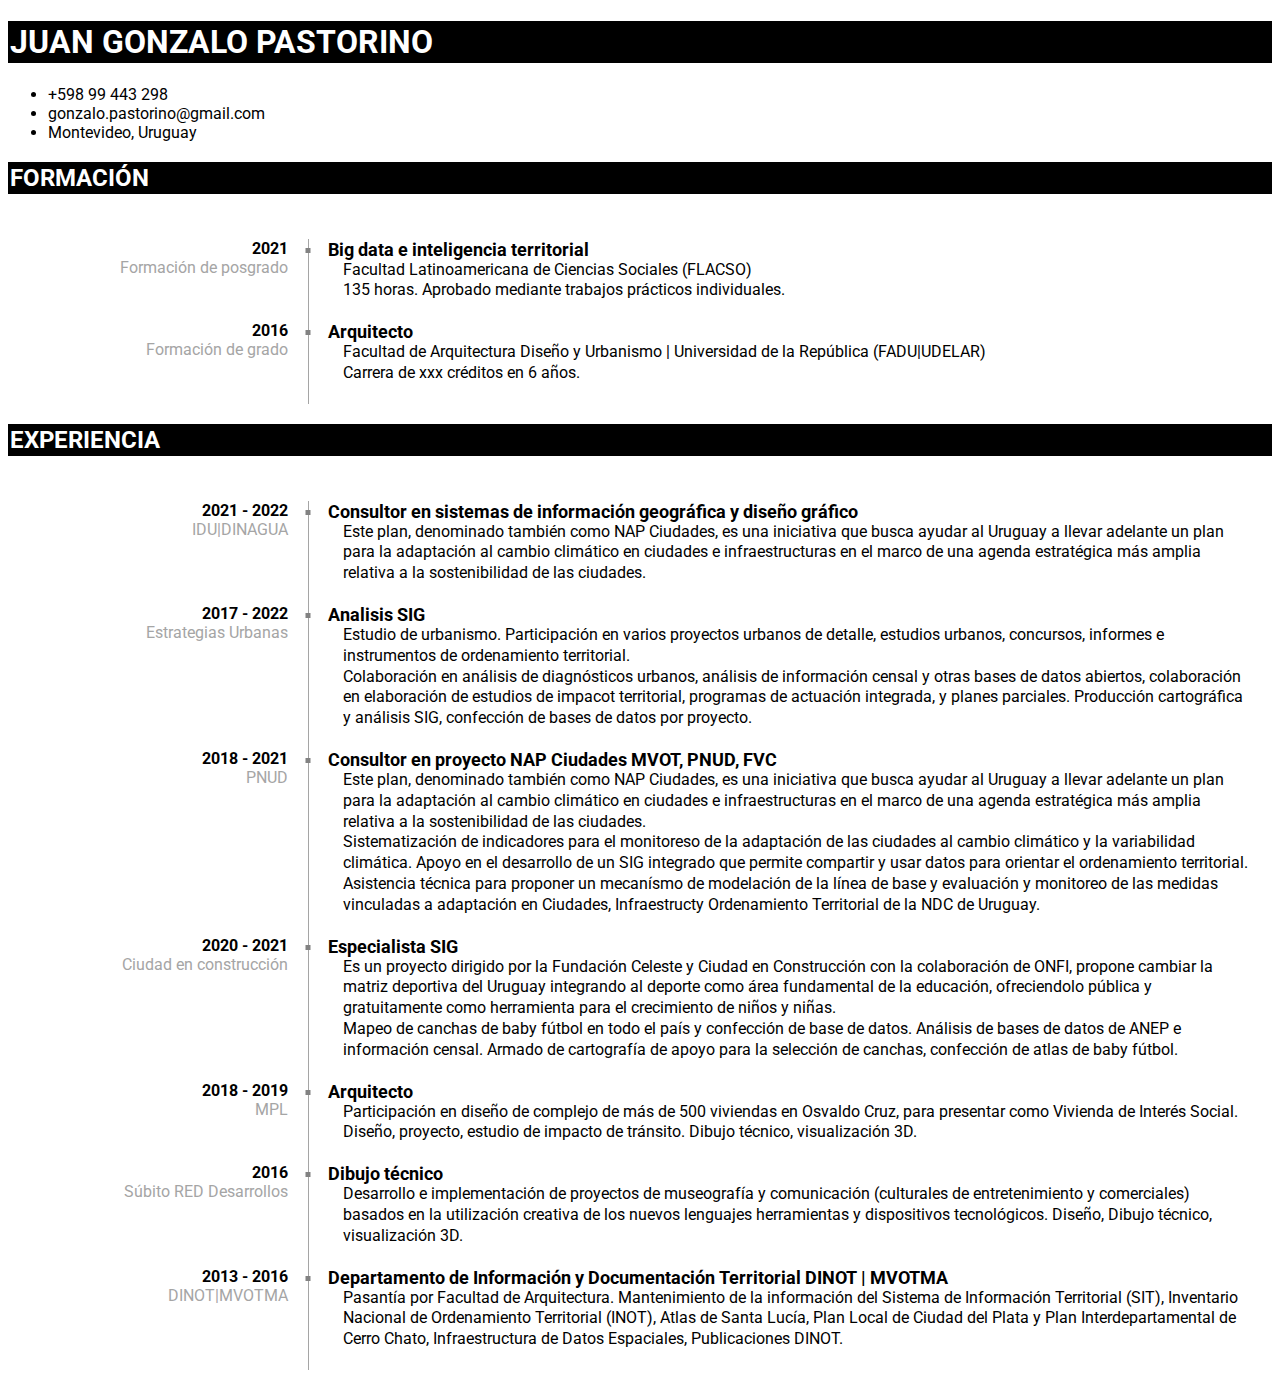
<file: index.html>
<!DOCTYPE html>
<html>
<head>
  <meta charset="UTF-8">
  <title>CV - Gonzalo Pastorino</title>
  <meta name="descripción" content="CV">
  <meta name="autor" content="Gonzalo Pastorino">
  <link rel="stylesheet" href="style.css">
</head>
<body>
<h1>JUAN GONZALO PASTORINO</h1>

<ul>
	<li>+598 99 443 298</li>
	<li>gonzalo.pastorino@gmail.com</li>
	<li>Montevideo, Uruguay</li>
</ul>

<h2 class = titulo>FORMACIÓN</h2>

<div class="timeline">
  <div class="timeline__component">
    <div class="timeline__date">2021</div>
    <div class="timeline_subdate">Formación de posgrado</div>
  </div>
  <div class="timeline__middle">
    <div class="timeline__point"></div>
  </div>
  <div class="timeline__component timeline__component--bg">
    <h2 class="timeline__title">Big data e inteligencia territorial</h2>
    <p class="timeline__paragraph">
      Facultad Latinoamericana de Ciencias Sociales (FLACSO)<br>
      135 horas. Aprobado mediante trabajos prácticos individuales.
    </p>
  </div>
  <div class="timeline__component">
    <div class="timeline__date">2016</div>
    <div class="timeline_subdate">Formación de grado</div>
  </div>
  <div class="timeline__middle">
    <div class="timeline__point"></div>
  </div>
  <div class="timeline__component timeline__component--bg">
    <h2 class="timeline__title">Arquitecto</h2>
    <p class="timeline__paragraph">
      Facultad de Arquitectura Diseño y Urbanismo | Universidad de la República (FADU|UDELAR)<br>
      Carrera de xxx créditos en 6 años.
    </p>
  </div>
</div>

<h2 class = titulo>EXPERIENCIA</h2>

<div class="timeline">
  <div class="timeline__component">
    <div class="timeline__date">2021 - 2022</div>
    <div class="timeline_subdate">IDU|DINAGUA</div>
  </div>
  <div class="timeline__middle">
    <div class="timeline__point"></div>
  </div>
  <div class="timeline__component timeline__component--bg">
    <h2 class="timeline__title">Consultor en sistemas de información geográfica y diseño gráfico</h2>
    <p class="timeline__paragraph">
      Este plan, denominado también como NAP Ciudades, es una iniciativa que busca ayudar al Uruguay a llevar adelante un plan para la adaptación al cambio climático en ciudades e infraestructuras en el marco de una agenda estratégica más amplia relativa a la sostenibilidad de las ciudades.
    </p>
  </div>
  <div class="timeline__component">
    <div class="timeline__date">2017 - 2022</div>
    <div class="timeline_subdate">Estrategias Urbanas</div>
  </div>
  <div class="timeline__middle">
    <div class="timeline__point"></div>
  </div>
  <div class="timeline__component timeline__component--bg">
    <h2 class="timeline__title">Analisis SIG</h2>
    <p class="timeline__paragraph">
      Estudio de urbanismo. Participación en varios proyectos urbanos de detalle, estudios urbanos, concursos, informes e instrumentos de ordenamiento territorial.<br>
      Colaboración en análisis de diagnósticos urbanos, análisis de información censal y otras bases de datos abiertos, colaboración en elaboración de estudios de impacot territorial, programas de actuación integrada, y  planes parciales. Producción cartográfica y análisis SIG, confección de bases de datos por proyecto.
    </p>
  </div>
  <div class="timeline__component">
    <div class="timeline__date">2018 - 2021</div>
    <div class="timeline_subdate">PNUD</div>
  </div>
  <div class="timeline__middle">
    <div class="timeline__point"></div>
  </div>
  <div class="timeline__component timeline__component--bg">
    <h2 class="timeline__title">Consultor en proyecto NAP Ciudades MVOT, PNUD, FVC</h2>
    <p class="timeline__paragraph">
      Este plan, denominado también como NAP Ciudades, es una iniciativa que busca ayudar al Uruguay a llevar adelante un plan para la adaptación al cambio climático en ciudades e infraestructuras en el marco de una agenda estratégica más amplia relativa a la sostenibilidad de las ciudades.<br>
      Sistematización de indicadores para el monitoreso de la adaptación de las ciudades al cambio climático y la variabilidad climática. Apoyo en el desarrollo de un SIG integrado que permite compartir y usar datos para orientar el ordenamiento territorial. Asistencia técnica para proponer un mecanísmo de modelación de la línea de base y evaluación y monitoreo de las medidas vinculadas a adaptación en Ciudades, Infraestructy Ordenamiento Territorial de la NDC de Uruguay.
    </p>
  </div>
  <div class="timeline__component">
    <div class="timeline__date">2020 - 2021</div>
    <div class="timeline_subdate">Ciudad en construcción</div>
  </div>
  <div class="timeline__middle">
    <div class="timeline__point"></div>
  </div>
  <div class="timeline__component timeline__component--bg">
    <h2 class="timeline__title">Especialista SIG</h2>
    <p class="timeline__paragraph">
      Es un proyecto dirigido por la Fundación Celeste y Ciudad en Construcción con la colaboración de ONFI, propone cambiar la matriz deportiva del Uruguay integrando al deporte como área fundamental de la educación, ofreciendolo pública y gratuitamente como herramienta para el crecimiento de niños y niñas.<br>
      Mapeo de canchas de baby fútbol en todo el país y confección de base de datos. Análisis de bases de datos de ANEP e información censal. Armado de cartografía de apoyo para la selección de canchas, confección de atlas de baby fútbol.
    </p>
  </div>
  <div class="timeline__component">
    <div class="timeline__date">2018 - 2019</div>
    <div class="timeline_subdate">MPL</div>
  </div>
  <div class="timeline__middle">
    <div class="timeline__point"></div>
  </div>
  <div class="timeline__component timeline__component--bg">
    <h2 class="timeline__title">Arquitecto</h2>
    <p class="timeline__paragraph">
      Participación en diseño de complejo de más de 500 viviendas en Osvaldo Cruz, para presentar como Vivienda de Interés Social. Diseño, proyecto, estudio de impacto de tránsito. Dibujo técnico, visualización 3D.
    </p>
  </div>
  <div class="timeline__component">
    <div class="timeline__date">2016</div>
    <div class="timeline_subdate">Súbito RED Desarrollos</div>
  </div>
  <div class="timeline__middle">
    <div class="timeline__point"></div>
  </div>
  <div class="timeline__component timeline__component--bg">
    <h2 class="timeline__title">Dibujo técnico</h2>
    <p class="timeline__paragraph">
      Desarrollo e implementación de proyectos de museografía y comunicación (culturales de entretenimiento y comerciales) basados en la utilización creativa de los nuevos lenguajes herramientas y dispositivos tecnológicos. Diseño, Dibujo técnico, visualización 3D.
    </p>
  </div>
  <div class="timeline__component">
    <div class="timeline__date">2013 - 2016</div>
    <div class="timeline_subdate">DINOT|MVOTMA</div>
  </div>
  <div class="timeline__middle">
    <div class="timeline__point"></div>
  </div>
  <div class="timeline__component timeline__component--bg">
    <h2 class="timeline__title">Departamento de Información y Documentación Territorial DINOT | MVOTMA</h2>
    <p class="timeline__paragraph">
      Pasantía por Facultad de Arquitectura. Mantenimiento de la información del Sistema de Información Territorial (SIT), Inventario Nacional de Ordenamiento Territorial (INOT), Atlas de Santa Lucía, Plan Local de Ciudad del Plata y Plan Interdepartamental de Cerro Chato, Infraestructura de Datos Espaciales, Publicaciones DINOT.
    </p>
  </div>
</div>
</body>
</html>
</file>
<file: style.css>
@import url('https://fonts.googleapis.com/css2?family=Roboto:wght@300&display=swap');

:root {
	font-family: 'Roboto', sans-serif;
}
h1 {
	color:white;
	background-color:black;
  padding: 2px;
}
.titulo {
	color: white;
	background-color:black;
  padding: 2px;
}
.timeline {
  margin: 0 auto;
  padding: 25px 0px 0px 0px;
  display: grid;
  grid-template-columns: 300px 0.25px 8fr;
}

.timeline__component {
  margin: 0 20px 20px 20px;
}

.timeline__middle {
  position: relative;
  background: #a5a5a5;
}

.timeline__point {
  position: absolute;
  top: 9px;
  left: 50%;
  transform: translateX(-50%);
  width: 5px;
  height: 5px;
  background: #828282;
  /*border-radius: 50%;*/
}

.timeline__date {
  text-align: right;
  font-weight: bold;
}

.timeline_subdate {
  text-align: right;
  color: #a5a5a5;
}

.timeline__title {
  margin: 0;
  font-size: 1.15em;
  font-weight: bold;
}

.timeline__paragraph {
  line-height: 1.3;
  margin: 0px 0px 0px 15px;
}
</file>
